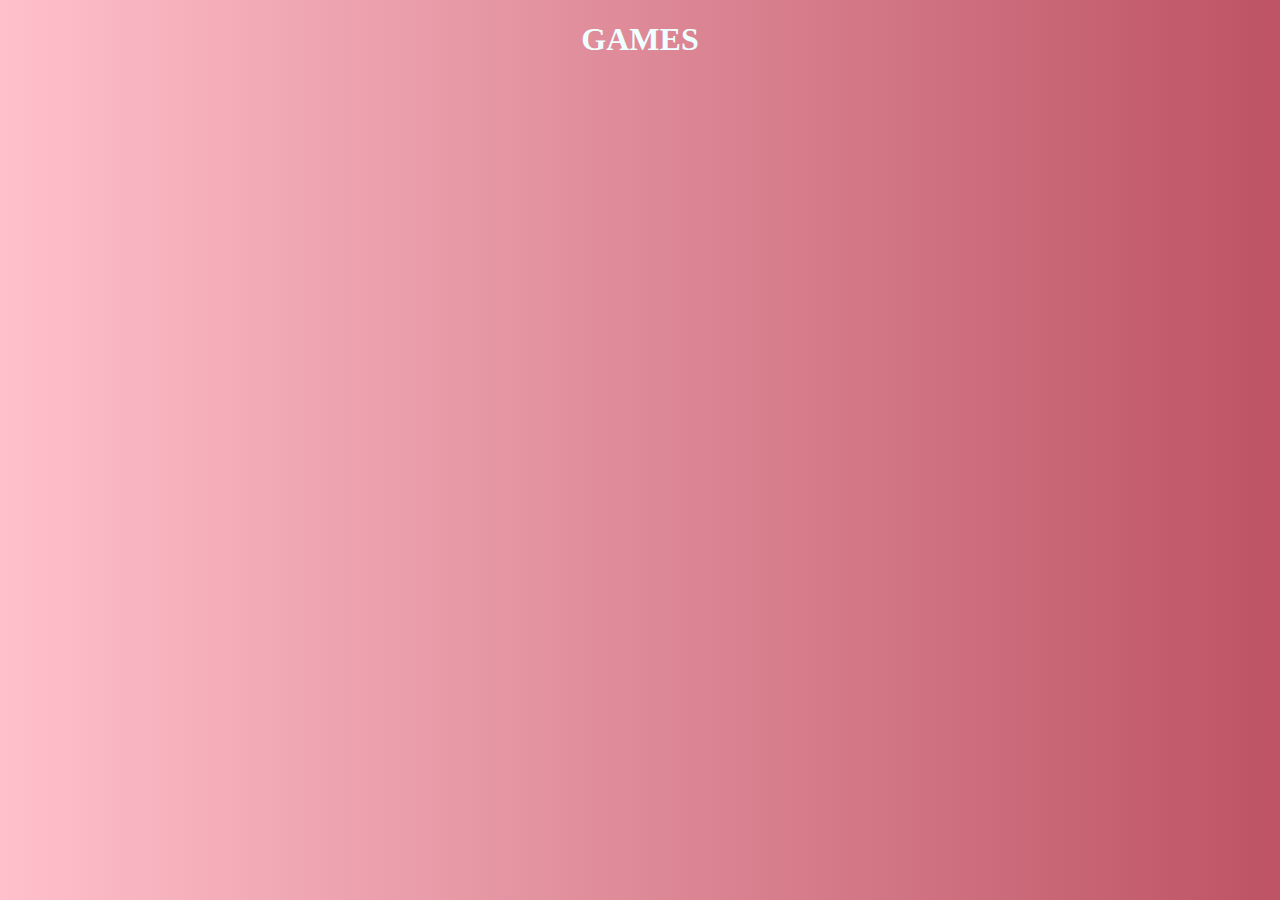
<file: GamesPage.html>
<!DOCTYPE html>
<html lang="en">
<head>
    <meta charset="UTF-8">
    <meta name="viewport" content="width=device-width, initial-scale=1.0">
    <title>Learn with games</title>
</head>
<style>
    body{
        background: linear-gradient(to right,pink,rgb(189, 83, 100));
    }
    h1{
        text-align: center;
        color: azure;
    }
</style>
<body>
    <h1>GAMES</h1>
</body>
</html>
</file>
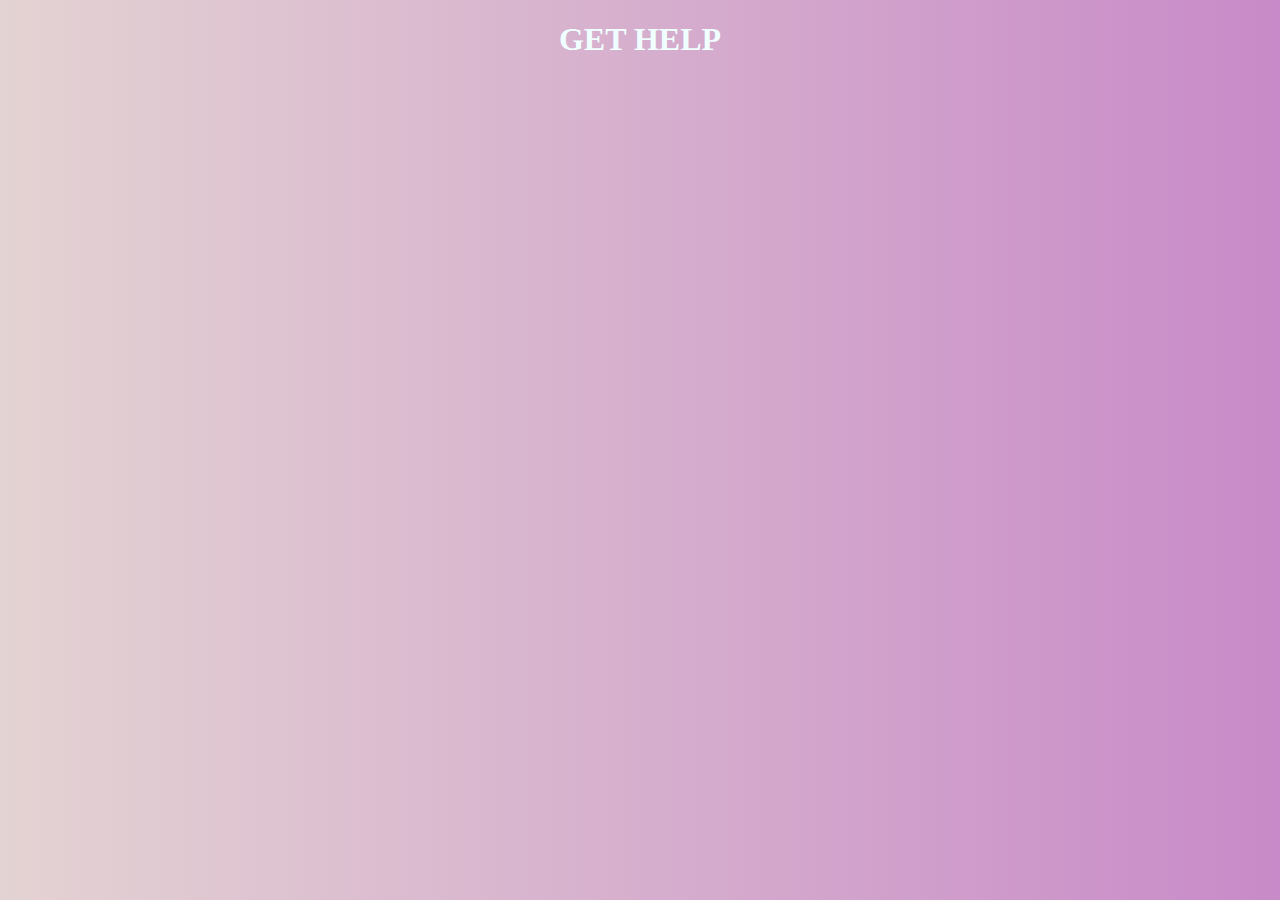
<file: helpPage.html>
<!DOCTYPE html>
<html lang="en">
<head>
    <meta charset="UTF-8">
    <meta name="viewport" content="width=device-width, initial-scale=1.0">
    <title>HELP PAGE</title>
</head>
<style>
    body{
        background: linear-gradient(to right,rgb(228, 211, 211),rgb(200, 138, 200));
    }
    h1{
        text-align: center;
        color: azure;
    }
</style>
<body>
    <h1> GET HELP</h1>
</body>
</html>
</file>
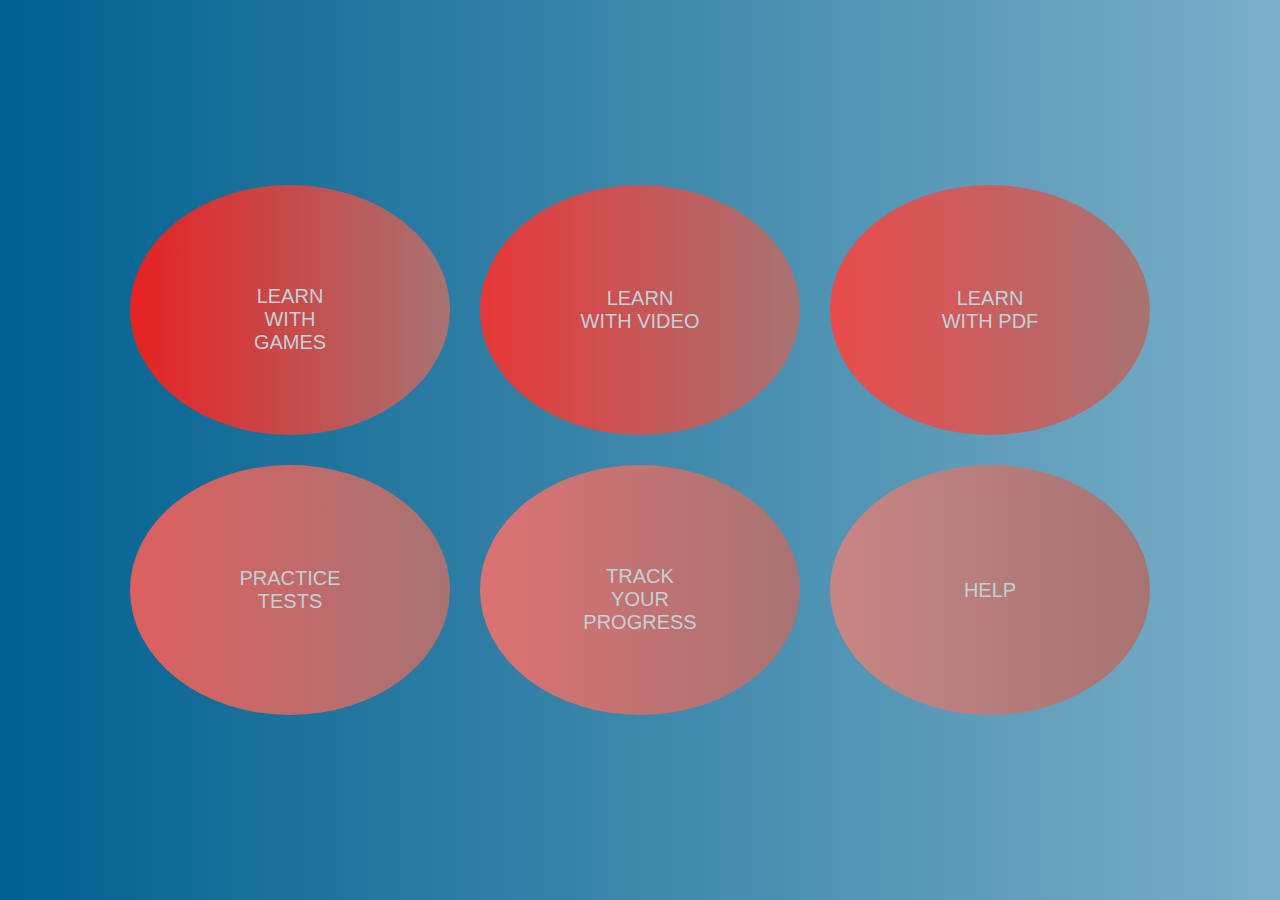
<file: mainPage.html>
<!DOCTYPE html>
<html lang="en">
<head>
    <meta charset="UTF-8">
    <meta name="viewport" content="width=device-width, initial-scale=1.0">
    <title>OMAR MATH</title>
    <link rel="stylesheet" href="mainPage.css">
    <script src="mainPage.js" defer></script>
</head>
<body>
    
    <div class="manual">
        <button id="op1" onclick="openGames()">LEARN WITH GAMES</button>
        <button id="op2" onclick="openVideos()">LEARN WITH VIDEO</button>
        <button id="op3" onclick="openPDF()">LEARN WITH PDF</button>
        <button id="op4" onclick="openTests()">PRACTICE TESTS</button>
        <button id="op5" onclick="openTracker()">TRACK YOUR PROGRESS</button>
        <button id="op6" onclick="openHelp()">HELP</button>
    </div>
</body>
</html>
</file>
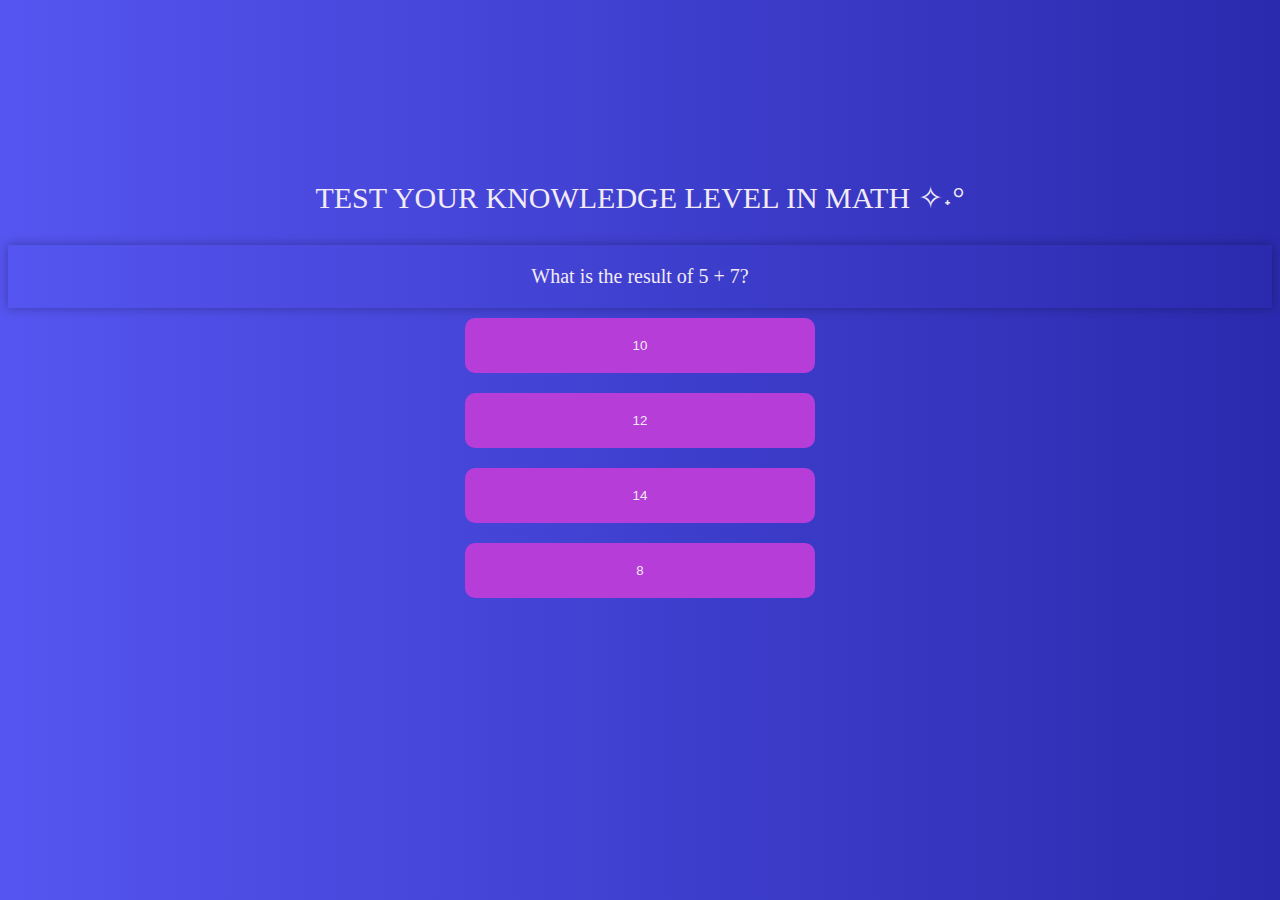
<file: mathQuiz.html>
<!DOCTYPE html>
<html lang="en">
<head>
    <meta charset="UTF-8">
    <meta name="viewport" content="width=device-width, initial-scale=1.0">
    <title>MATH QUIZ</title>
    <link rel="stylesheet" href="mathQuiz.css">
    <script src="mathQuiz.js" defer></script>
</head>
<body>
    <div class="quizzTitle">
        <p>TEST YOUR KNOWLEDGE LEVEL IN MATH ✧˖°</p>
    </div>
    <div class="questionsContainer">
        <p id="question"></p>
    </div>
    <div class="answersContainer">
        <button id="option1" class="option" onclick="checkAnswer(1)"></button>
        <button id="option2" class="option" onclick="checkAnswer(2)"></button>
        <button id="option3" class="option" onclick="checkAnswer(3)"></button>
        <button id="option4" class="option" onclick="checkAnswer(4)"></button>
    </div>
    <div class="resultsContainer">
        <p id="result"></p>
        <button id="next" class="next" onclick="nextQuestion()">Next Question ▶</button>
        <button id="restart" class="restart" onclick="RestartQuiz()"></button>
        <button id="nextPage" class="nextPage" onclick="NextPage()"></button>
    </div>
</body>
</html>
</file>
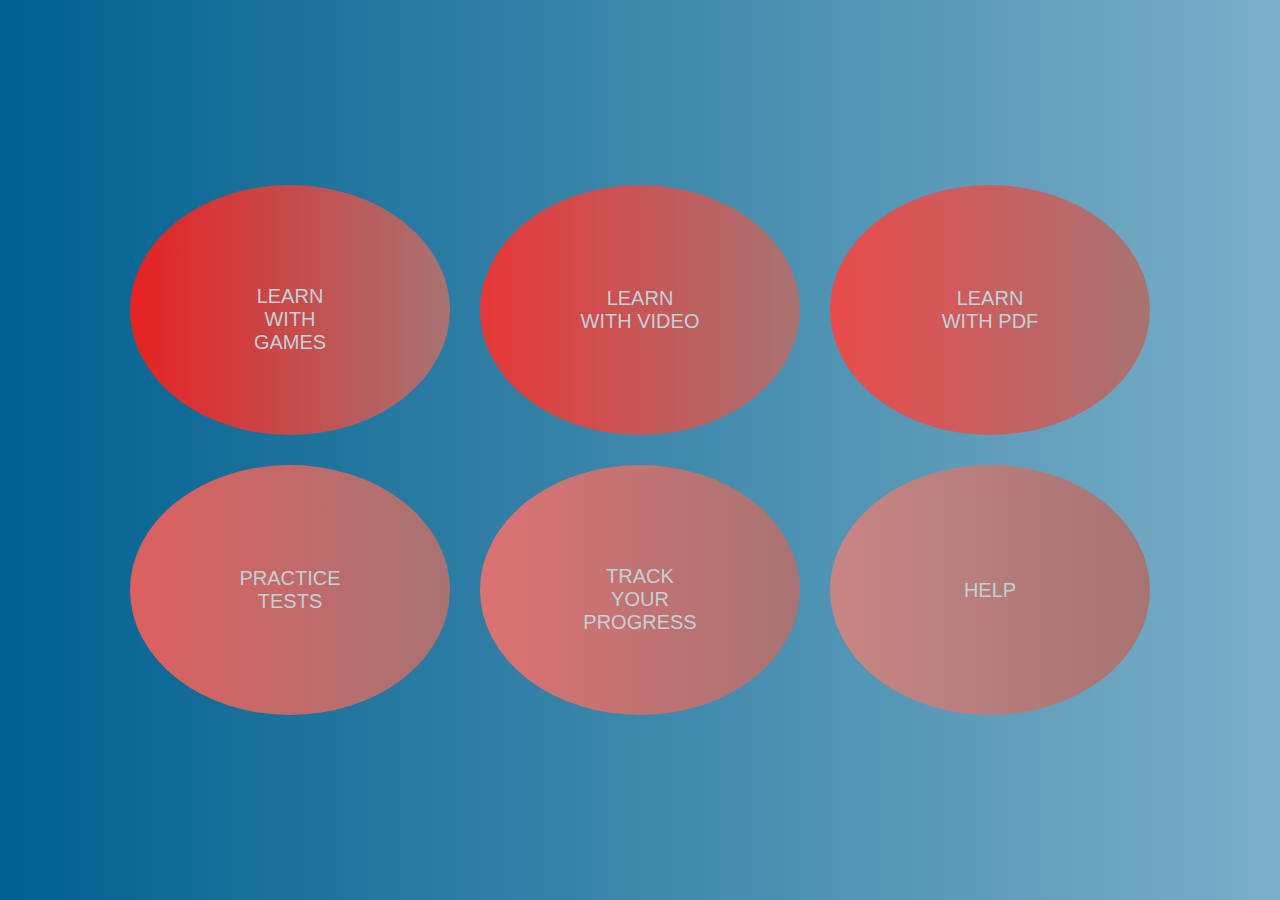
<file: mywebp2.html>
<!DOCTYPE html>
<html lang="en">
<head>
    <meta charset="UTF-8">
    <meta name="viewport" content="width=device-width, initial-scale=1.0">
    <title>OMAR MATH</title>
    <link rel="stylesheet" href="mywebp2.css">
    <script src="mywebp2.js" defer></script>
</head>
<body>
    
    <div class="manual">
        <button id="op1" onclick="openGames()">LEARN WITH GAMES</button>
        <button id="op2" onclick="openVideos()">LEARN WITH VIDEO</button>
        <button id="op3" onclick="openPDF()">LEARN WITH PDF</button>
        <button id="op4" onclick="openTests()">PRACTICE TESTS</button>
        <button id="op5" onclick="openTracker()">TRACK YOUR PROGRESS</button>
        <button id="op6" onclick="openHelp()">HELP</button>
    </div>
</body>
</html>
</file>
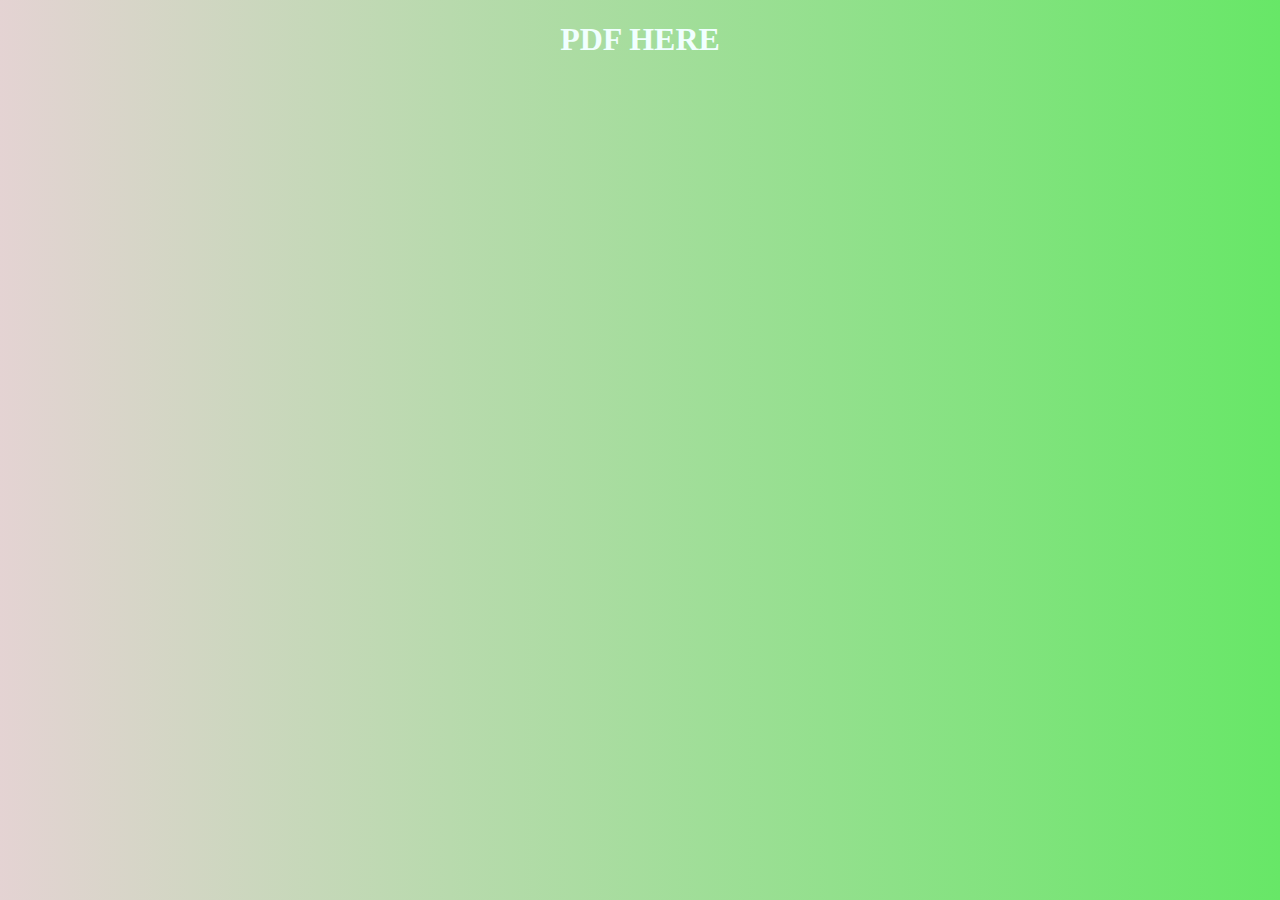
<file: pdfPage.html>
<!DOCTYPE html>
<html lang="en">
<head>
    <meta charset="UTF-8">
    <meta name="viewport" content="width=device-width, initial-scale=1.0">
    <title>PDF PAGE</title>
</head>
<body>
    <style>
        body{
            background: linear-gradient(to right,rgb(228, 211, 211),rgb(103, 231, 103));
        }
        h1{
            text-align: center;
            color: azure;
        }
    </style>
</body>
<h1>PDF HERE</h1>
</html>
</file>
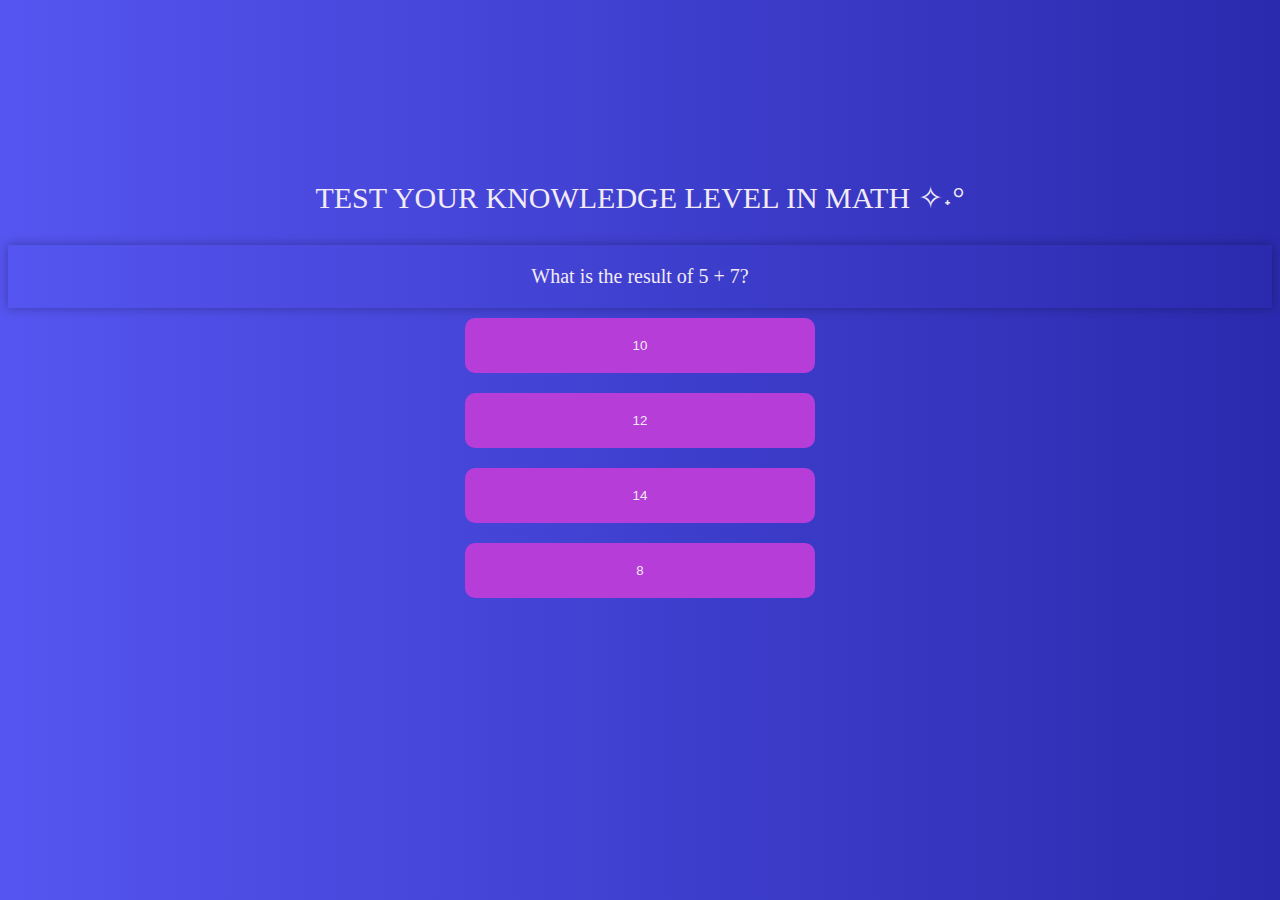
<file: saraDemo.html>
<!DOCTYPE html>
<html lang="en">
<head>
    <meta charset="UTF-8">
    <meta name="viewport" content="width=device-width, initial-scale=1.0">
    <title>Document</title>
    <link rel="stylesheet" href="saraDemo.css">
    <script src="saraDemo.js" defer></script>
</head>
<body>
    <div class="quizzTitle">
        <p>TEST YOUR KNOWLEDGE LEVEL IN MATH ✧˖°</p>
    </div>
    <div class="questionsContainer">
        <p id="question"></p>
    </div>
    <div class="answersContainer">
        <button id="option1" class="option" onclick="checkAnswer(1)"></button>
        <button id="option2" class="option" onclick="checkAnswer(2)"></button>
        <button id="option3" class="option" onclick="checkAnswer(3)"></button>
        <button id="option4" class="option" onclick="checkAnswer(4)"></button>
    </div>
    <div class="resultsContainer">
        <p id="result"></p>
        <button id="next" class="next" onclick="nextQuestion()">Next Question ▶</button>
        <button id="restart" class="restart" onclick="RestartQuiz()"></button>
        <button id="nextPage" class="nextPage" onclick="NextPage()"></button>
    </div>
</body>
</html>
</file>
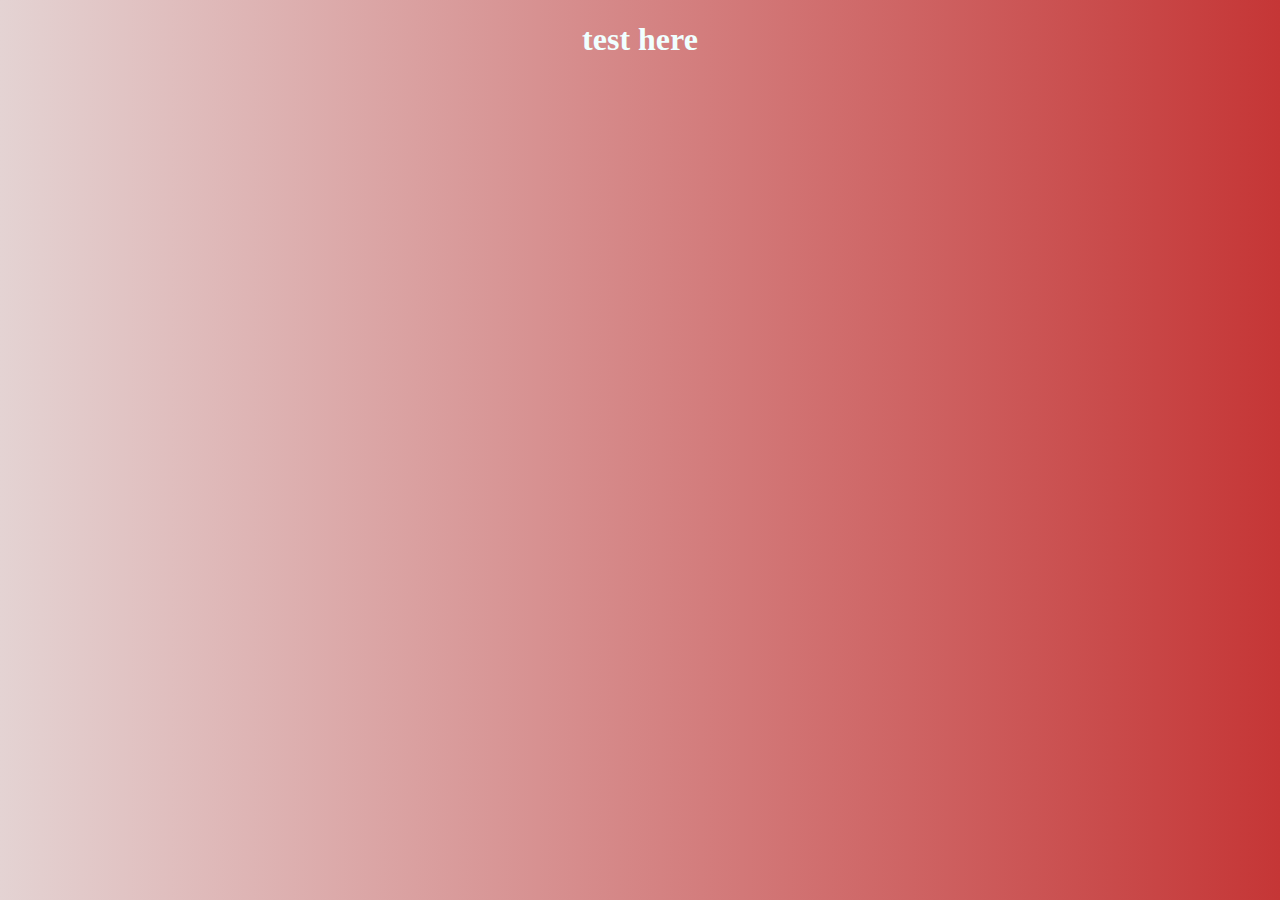
<file: testPage.html>
<!DOCTYPE html>
<html lang="en">
<head>
    <meta charset="UTF-8">
    <meta name="viewport" content="width=device-width, initial-scale=1.0">
    <title>TEST PAGE</title>
</head>
<style>
    body{
        background: linear-gradient(to right,rgb(228, 211, 211),rgb(197, 54, 54));
    }
    h1{
        text-align: center;
        color: azure;
    }
</style>
<body>
    <h1>test here</h1>
</body>
</html>
</file>
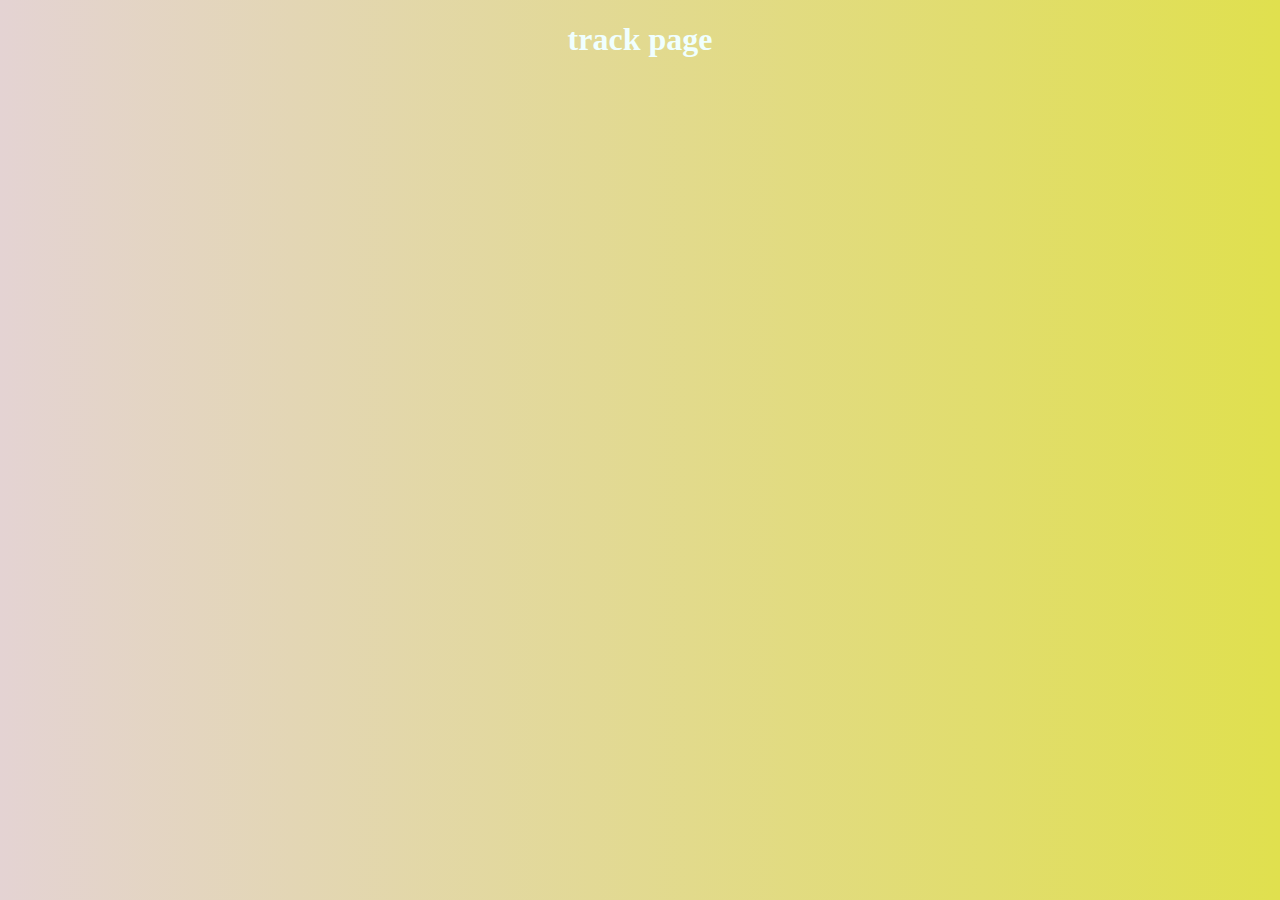
<file: trackerPage.html>
<!DOCTYPE html>
<html lang="en">
<head>
    <meta charset="UTF-8">
    <meta name="viewport" content="width=device-width, initial-scale=1.0">
    <title>Tracker Page</title>
</head>
<style>
    body{
        background: linear-gradient(to right,rgb(228, 211, 211),rgb(224, 224, 78));
    }
    h1{
        text-align: center;
        color: azure;
    }
</style>
<body>
    <h1>track page</h1>
</body>
</html>
</file>
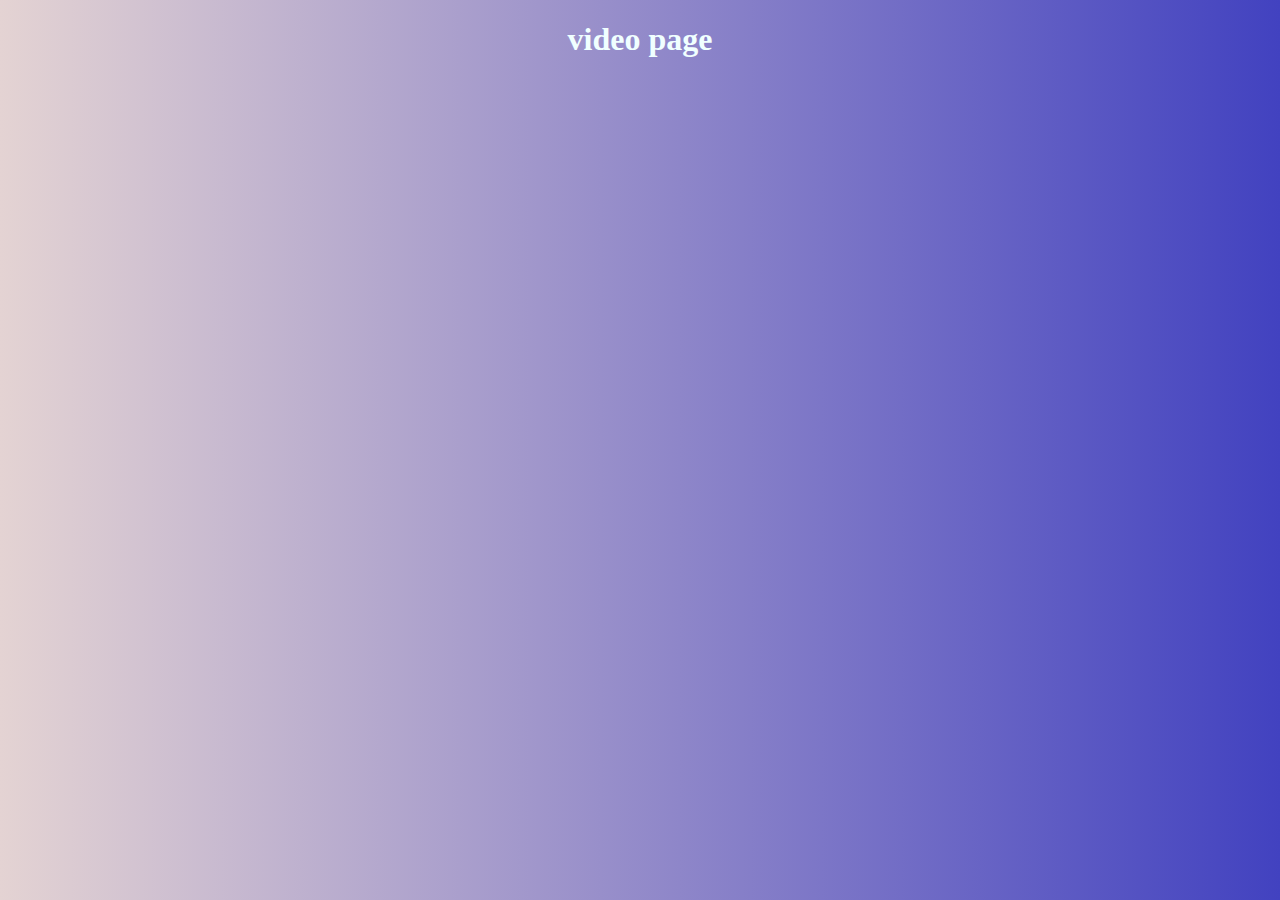
<file: videoPage.html>
<!DOCTYPE html>
<html lang="en">
<head>
    <meta charset="UTF-8">
    <meta name="viewport" content="width=device-width, initial-scale=1.0">
    <title>VIDEO PAGE</title>
</head>
<style>
    body{
        background: linear-gradient(to right,rgb(228, 211, 211),rgb(66, 66, 192));
    }
    h1{
        text-align: center;
        color: azure;
    }
</style>
<body>
    <h1>video page</h1>
</body>
</html>
</file>
<file: mainPage.css>
body {
    background: linear-gradient(to right, #00608F, #7bafc7);
}
.manual{
  position: absolute;
  top: 50%;
  left: 50%;
  transform: translate(-50%, -50%);
  display: grid; /* Use a grid layout */
  grid-template-columns: repeat(3, 1fr); /* Create 3 columns */
  grid-template-rows: repeat(2, auto); /* Create 2 rows */
  gap: 30px; /* Adjust the gap between buttons */
  justify-items: center; /* Center horizontally within each grid cell */
  align-items: center; /* Center vertically within each grid cell */
}
.manual button{
    width: 250px; /* Set a fixed width for all buttons */
    height: 250px; /* Set a fixed height for all buttons */
    border-radius: 50%; /* Ensure buttons remain circular */
    text-align: center; /* Center the text horizontally */
    padding: 0; /* Remove padding */
    border: none;
    transition: all 0.3s;
    font-size: 20px;

}
#op1,#op2,#op3,#op4,#op5,#op6{
    color: #c2d1d7;
    border-radius: 50%;
    width: 320px;
    border: none;
    padding: 100px;
    transition: all 0.3s;
    font-size: 20px;
    /* opacity: 0.6; */
}
#op1{
    /* background-color: #e62222; */
    background: linear-gradient(to right,  #e62222, #a87373);
}
#op2{
    /* background-color: #e73838;  */
    background: linear-gradient(to right,  #e73838, #a87373);
}
#op3{
    /* background-color: #e94b4b;   */
    background: linear-gradient(to right,  #e94b4b, #a87373);
}
#op4{
    /* background-color: #dd6060; */
    background: linear-gradient(to right,  #dd6060, #a87373); 
}
#op5{
    /* background-color: #dc7272;  */
    background: linear-gradient(to right,  #dc7272, #a87373);
}
#op6{
    /* background-color: #c78686; */
    background: linear-gradient(to right,  #c78686, #a87373); 
}

button:hover {
    cursor: pointer;
    background-color: #7bafc7;
    color: #00608F;
    transform: translateY(-10px);
    /* opacity: 1; */
}
</file>
<file: mathQuiz.css>
body{
    background: linear-gradient(to right, rgb(85, 85, 241), rgb(42, 42, 174));
}
.quizzTitle{
    font-size: 30px;
    text-align: center;
    margin-top: 180px;
    color:  rgb(242, 235, 244);
}
.questionsContainer{
    display: grid;
    place-items: center;
    font-size: 20px;
    color:  rgb(242, 235, 244);
    box-shadow: 0 0 10px rgba(0, 0, 0, 0.3);
    /* background-color: aliceblue; */
  
}
.answersContainer{
    display: grid;
    place-items: center ;
}
.resultsContainer{
    display: grid;
    place-items: center right;
}
button{
    /* padding: 10px 20px;
    width: 20px;
    margin: 10px;
    background-color: rgb(182, 61, 216);
    border: none;
    border-radius: 10px; */
    color:  rgb(242, 235, 244);
    background-color: rgb(182, 61, 216);
    margin: 10px;
    border: none;
    border-radius: 10px;
    padding: 20px 20px;
    width: 350px; /* Adjust the width as needed */
    text-align: center;
    transition: all 0.3s;
}
button:hover{
    cursor: pointer;
   background-color:  rgb(148, 75, 169);
   transform: translateY(-10px);
}
.next{
    display: none;
    color:  rgb(242, 235, 244);
}
#result{
    display: none;
    color:  rgb(242, 235, 244);
}
#restart{
    display: none;
    color:  rgb(242, 235, 244);
    text-align: center;
}
#nextPage{
    display: none;
    color:  rgb(242, 235, 244);
    text-align: center;

}
</file>
<file: mywebp2.css>
body {
    background: linear-gradient(to right, #00608F, #7bafc7);
}
.manual{
  position: absolute;
  top: 50%;
  left: 50%;
  transform: translate(-50%, -50%);
  display: grid; /* Use a grid layout */
  grid-template-columns: repeat(3, 1fr); /* Create 3 columns */
  grid-template-rows: repeat(2, auto); /* Create 2 rows */
  gap: 30px; /* Adjust the gap between buttons */
  justify-items: center; /* Center horizontally within each grid cell */
  align-items: center; /* Center vertically within each grid cell */
}
.manual button{
    width: 250px; /* Set a fixed width for all buttons */
    height: 250px; /* Set a fixed height for all buttons */
    border-radius: 50%; /* Ensure buttons remain circular */
    text-align: center; /* Center the text horizontally */
    padding: 0; /* Remove padding */
    border: none;
    transition: all 0.3s;
    font-size: 20px;

}
#op1,#op2,#op3,#op4,#op5,#op6{
    color: #c2d1d7;
    border-radius: 50%;
    width: 320px;
    border: none;
    padding: 100px;
    transition: all 0.3s;
    font-size: 20px;
    /* opacity: 0.6; */
}
#op1{
    /* background-color: #e62222; */
    background: linear-gradient(to right,  #e62222, #a87373);
}
#op2{
    /* background-color: #e73838;  */
    background: linear-gradient(to right,  #e73838, #a87373);
}
#op3{
    /* background-color: #e94b4b;   */
    background: linear-gradient(to right,  #e94b4b, #a87373);
}
#op4{
    /* background-color: #dd6060; */
    background: linear-gradient(to right,  #dd6060, #a87373); 
}
#op5{
    /* background-color: #dc7272;  */
    background: linear-gradient(to right,  #dc7272, #a87373);
}
#op6{
    /* background-color: #c78686; */
    background: linear-gradient(to right,  #c78686, #a87373); 
}

button:hover {
    cursor: pointer;
    background-color: #7bafc7;
    color: #00608F;
    transform: translateY(-10px);
    /* opacity: 1; */
}
</file>
<file: saraDemo.css>
body{
    background: linear-gradient(to right, rgb(85, 85, 241), rgb(42, 42, 174));
}
.quizzTitle{
    font-size: 30px;
    text-align: center;
    margin-top: 180px;
    color:  rgb(242, 235, 244);
}
.questionsContainer{
    display: grid;
    place-items: center;
    font-size: 20px;
    color:  rgb(242, 235, 244);
    box-shadow: 0 0 10px rgba(0, 0, 0, 0.3);
    /* background-color: aliceblue; */
  
}
.answersContainer{
    display: grid;
    place-items: center ;
}
.resultsContainer{
    display: grid;
    place-items: center right;
}
button{
    /* padding: 10px 20px;
    width: 20px;
    margin: 10px;
    background-color: rgb(182, 61, 216);
    border: none;
    border-radius: 10px; */
    color:  rgb(242, 235, 244);
    background-color: rgb(182, 61, 216);
    margin: 10px;
    border: none;
    border-radius: 10px;
    padding: 20px 20px;
    width: 350px; /* Adjust the width as needed */
    text-align: center;
    transition: all 0.3s;
}
button:hover{
    cursor: pointer;
   background-color:  rgb(148, 75, 169);
   transform: translateY(-10px);
}
.next{
    display: none;
    color:  rgb(242, 235, 244);
}
#result{
    display: none;
    color:  rgb(242, 235, 244);
}
#restart{
    display: none;
    color:  rgb(242, 235, 244);
    text-align: center;
}
#nextPage{
    display: none;
    color:  rgb(242, 235, 244);
    text-align: center;

}
</file>
